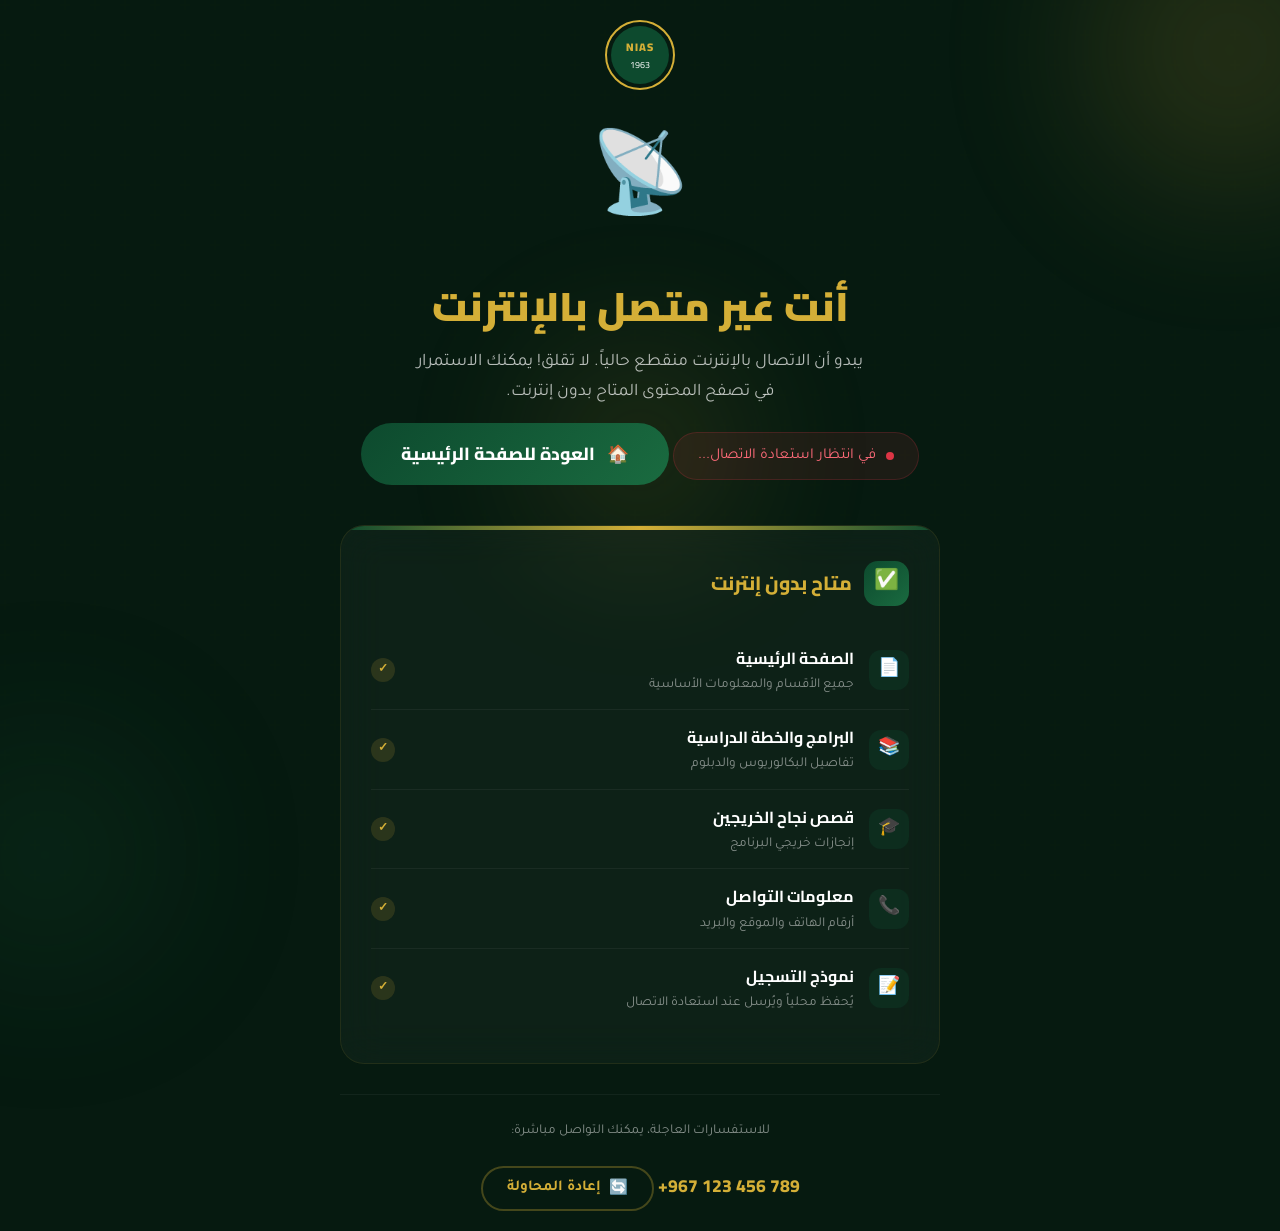
<file: offline.html>
<!DOCTYPE html>
<html lang="ar" dir="rtl">
<head>
<meta charset="UTF-8">
<meta name="viewport" content="width=device-width, initial-scale=1.0">
<meta name="theme-color" content="#0d4a2e">
<meta name="description" content="وضع عدم الاتصال - بروشور إدارة المستشفيات NIAS">
<title>غير متصل | المعهد الوطني للعلوم الإدارية - فرع إب</title>

<!-- Preconnect -->
<link rel="preconnect" href="https://fonts.googleapis.com">
<link href="https://fonts.googleapis.com/css2?family=Cairo:wght@400;700;800;900&family=Tajawal:wght@400;500;700&display=swap" rel="stylesheet">

<style>
/* ═══════════════════════════════════════════════════════════ */
/*  Offline Page - NIAS Hospital Management Brochure             */
/* ═══════════════════════════════════════════════════════════ */
:root {
  --gold: #d4af37;
  --gold-light: #f0d060;
  --green: #0d4a2e;
  --green-dark: #061a10;
  --green-light: #1a6b40;
  --white: #ffffff;
  --text-light: rgba(255,255,255,0.7);
  --text-muted: rgba(255,255,255,0.5);
  --shadow: 0 20px 60px rgba(0,0,0,0.3);
  --radius: 24px;
  --transition: all 0.4s cubic-bezier(0.25, 0.46, 0.45, 0.94);
}

* { margin: 0; padding: 0; box-sizing: border-box; }

html { scroll-behavior: smooth; }

body {
  font-family: 'Tajawal', 'Cairo', sans-serif;
  background: var(--green-dark);
  color: var(--white);
  min-height: 100vh;
  display: flex;
  align-items: center;
  justify-content: center;
  padding: 20px;
  line-height: 1.7;
  overflow-x: hidden;
  position: relative;
}

/* Animated background pattern */
body::before {
  content: '';
  position: fixed;
  inset: 0;
  background: url("data:image/svg+xml,%3Csvg width='60' height='60' viewBox='0 0 60 60' xmlns='http://www.w3.org/2000/svg'%3E%3Cg fill='none' fill-rule='evenodd'%3E%3Cg fill='%23d4af37' fill-opacity='0.02'%3E%3Cpath d='M36 34v-4h-2v4h-4v2h4v4h2v-4h4v-2h-4zm0-30V0h-2v4h-4v2h4v4h2V6h4V4h-4zM6 34v-4H4v4H0v2h4v4h2v-4h4v-2H6zM6 4V0H4v4H0v2h4v4h2V6h4V4H6z'/%3E%3C/g%3E%3C/g%3E%3C/svg%3E");
  opacity: 0.5;
  z-index: 0;
}

/* Glow effects */
.glow-orb {
  position: fixed;
  border-radius: 50%;
  filter: blur(80px);
  opacity: 0.15;
  z-index: 0;
  animation: float 20s ease-in-out infinite;
}
.glow-orb:nth-child(1) {
  width: 300px; height: 300px;
  background: var(--gold);
  top: -100px; right: -100px;
  animation-delay: 0s;
}
.glow-orb:nth-child(2) {
  width: 250px; height: 250px;
  background: var(--green-light);
  bottom: -80px; left: -80px;
  animation-delay: -5s;
}
.glow-orb:nth-child(3) {
  width: 200px; height: 200px;
  background: var(--gold);
  top: 50%; left: 50%;
  transform: translate(-50%, -50%);
  animation-delay: -10s;
}

@keyframes float {
  0%, 100% { transform: translate(0, 0) scale(1); }
  33% { transform: translate(30px, -30px) scale(1.1); }
  66% { transform: translate(-20px, 20px) scale(0.9); }
}

/* Main Container */
.container {
  position: relative;
  z-index: 1;
  max-width: 600px;
  width: 100%;
  text-align: center;
}

/* NIAS Badge */
.nias-badge {
  width: 70px; height: 70px;
  margin: 0 auto 30px;
}
.badge-ring {
  width: 100%; height: 100%;
  border: 2px solid var(--gold);
  border-radius: 50%;
  display: flex; align-items: center; justify-content: center;
  padding: 4px;
  animation: pulse 3s ease-in-out infinite;
}
@keyframes pulse {
  0%, 100% { box-shadow: 0 0 0 0 rgba(212,175,55,0.3); }
  50% { box-shadow: 0 0 0 15px rgba(212,175,55,0); }
}
.badge-inner {
  width: 100%; height: 100%;
  background: var(--green);
  border-radius: 50%;
  display: flex; flex-direction: column;
  align-items: center; justify-content: center;
}
.badge-nias {
  font-size: 11px; font-weight: 900;
  color: var(--gold); letter-spacing: 1px;
  font-family: 'Cairo', sans-serif;
}
.badge-year {
  font-size: 9px; color: var(--white);
  font-family: 'Cairo', sans-serif;
}

/* Offline Icon */
.offline-icon {
  font-size: 80px;
  margin-bottom: 25px;
  display: block;
  animation: iconFloat 3s ease-in-out infinite;
}
@keyframes iconFloat {
  0%, 100% { transform: translateY(0); }
  50% { transform: translateY(-10px); }
}

/* Title */
.title {
  font-family: 'Cairo', sans-serif;
  font-size: clamp(1.8rem, 5vw, 2.5rem);
  font-weight: 900;
  color: var(--gold);
  margin-bottom: 15px;
  line-height: 1.3;
}

/* Subtitle */
.subtitle {
  font-size: 1.1rem;
  color: var(--text-light);
  margin-bottom: 15px;
  max-width: 450px;
  margin-left: auto;
  margin-right: auto;
}

/* Connection Status */
.status-box {
  display: inline-flex;
  align-items: center;
  gap: 10px;
  background: rgba(220, 53, 69, 0.1);
  border: 1px solid rgba(220, 53, 69, 0.2);
  padding: 10px 24px;
  border-radius: 50px;
  margin-bottom: 30px;
  font-size: 0.95rem;
  color: #ff6b7a;
}
.status-dot {
  width: 8px; height: 8px;
  background: #dc3545;
  border-radius: 50%;
  animation: blink 1.5s ease-in-out infinite;
}
@keyframes blink {
  0%, 100% { opacity: 1; }
  50% { opacity: 0.3; }
}

/* CTA Button */
.cta-btn {
  display: inline-flex;
  align-items: center;
  gap: 12px;
  background: linear-gradient(135deg, var(--green), var(--green-light));
  color: var(--white);
  padding: 16px 40px;
  border-radius: 50px;
  font-family: 'Cairo', sans-serif;
  font-size: 1.1rem;
  font-weight: 800;
  text-decoration: none;
  transition: var(--transition);
  position: relative;
  overflow: hidden;
  border: none;
  cursor: pointer;
  margin-bottom: 40px;
}
.cta-btn::before {
  content: '';
  position: absolute; top: 0; left: -100%;
  width: 100%; height: 100%;
  background: linear-gradient(120deg, transparent, rgba(255,255,255,0.2), transparent);
  transition: 0.8s;
}
.cta-btn:hover::before { left: 100%; }
.cta-btn:hover {
  transform: translateY(-3px);
  box-shadow: 0 15px 40px rgba(13,74,46,0.4);
}
.cta-btn:active { transform: translateY(-1px); }

/* Cached Content Card */
.cached-card {
  background: rgba(255,255,255,0.03);
  backdrop-filter: blur(20px);
  border: 1px solid rgba(212,175,55,0.1);
  border-radius: var(--radius);
  padding: 35px 30px;
  text-align: right;
  position: relative;
  overflow: hidden;
}
.cached-card::before {
  content: '';
  position: absolute; top: 0; right: 0;
  width: 100%; height: 4px;
  background: linear-gradient(90deg, var(--green), var(--gold), var(--green));
}

.cached-header {
  display: flex;
  align-items: center;
  gap: 12px;
  margin-bottom: 25px;
}
.cached-icon {
  width: 45px; height: 45px;
  background: linear-gradient(135deg, var(--green), var(--green-light));
  border-radius: 14px;
  display: flex; align-items: center; justify-content: center;
  font-size: 20px;
  flex-shrink: 0;
}
.cached-title {
  font-family: 'Cairo', sans-serif;
  font-size: 1.2rem;
  font-weight: 800;
  color: var(--gold);
}

/* Offline Features List */
.features-list {
  list-style: none;
  padding: 0;
}
.features-list li {
  display: flex;
  align-items: center;
  gap: 15px;
  padding: 14px 0;
  border-bottom: 1px solid rgba(255,255,255,0.05);
  transition: var(--transition);
}
.features-list li:last-child { border-bottom: none; }
.features-list li:hover {
  padding-right: 10px;
  background: rgba(255,255,255,0.02);
  border-radius: 12px;
  padding: 14px 12px;
}
.feature-icon {
  width: 40px; height: 40px;
  background: rgba(13,74,46,0.3);
  border-radius: 12px;
  display: flex; align-items: center; justify-content: center;
  font-size: 18px;
  flex-shrink: 0;
}
.feature-text h4 {
  font-family: 'Cairo', sans-serif;
  font-size: 1rem;
  font-weight: 700;
  color: var(--white);
  margin-bottom: 3px;
}
.feature-text p {
  font-size: 0.85rem;
  color: var(--text-muted);
  line-height: 1.5;
}
.feature-check {
  margin-right: auto;
  width: 24px; height: 24px;
  background: rgba(212,175,55,0.15);
  border-radius: 50%;
  display: flex; align-items: center; justify-content: center;
  color: var(--gold);
  font-size: 12px;
  font-weight: 900;
}

/* Footer info */
.footer-info {
  margin-top: 30px;
  padding-top: 25px;
  border-top: 1px solid rgba(255,255,255,0.05);
}
.footer-info p {
  font-size: 0.85rem;
  color: var(--text-muted);
  margin-bottom: 8px;
}
.footer-info .phone {
  font-family: 'Cairo', sans-serif;
  font-size: 1.1rem;
  font-weight: 800;
  color: var(--gold);
  direction: ltr;
  display: inline-block;
}

/* Retry button */
.retry-btn {
  display: inline-flex;
  align-items: center;
  gap: 8px;
  background: transparent;
  color: var(--gold);
  border: 2px solid rgba(212,175,55,0.3);
  padding: 10px 24px;
  border-radius: 50px;
  font-family: 'Tajawal', sans-serif;
  font-size: 0.95rem;
  font-weight: 700;
  cursor: pointer;
  transition: var(--transition);
  margin-top: 15px;
}
.retry-btn:hover {
  background: rgba(212,175,55,0.1);
  border-color: var(--gold);
  transform: translateY(-2px);
}
.retry-btn.spinning .retry-icon {
  animation: spin 1s linear infinite;
}
@keyframes spin { to { transform: rotate(360deg); } }

/* Responsive */
@media (max-width: 480px) {
  .container { padding: 0 10px; }
  .cached-card { padding: 25px 20px; }
  .title { font-size: 1.6rem; }
  .features-list li { gap: 10px; }
  .feature-icon { width: 35px; height: 35px; font-size: 16px; }
}

/* Reduced motion */
@media (prefers-reduced-motion: reduce) {
  *, *::before, *::after {
    animation-duration: 0.01ms !important;
    animation-iteration-count: 1 !important;
    transition-duration: 0.01ms !important;
  }
}
</style>
</head>
<body>

<!-- Background glow effects -->
<div class="glow-orb"></div>
<div class="glow-orb"></div>
<div class="glow-orb"></div>

<div class="container">

  <!-- NIAS Badge -->
  <div class="nias-badge">
    <div class="badge-ring">
      <div class="badge-inner">
        <span class="badge-nias">NIAS</span>
        <span class="badge-year">1963</span>
      </div>
    </div>
  </div>

  <!-- Offline Icon -->
  <span class="offline-icon">📡</span>

  <!-- Title -->
  <h1 class="title">أنت غير متصل بالإنترنت</h1>

  <!-- Subtitle -->
  <p class="subtitle">
    يبدو أن الاتصال بالإنترنت منقطع حالياً. لا تقلق! يمكنك الاستمرار في تصفح المحتوى المتاح بدون إنترنت.
  </p>

  <!-- Status -->
  <div class="status-box">
    <span class="status-dot"></span>
    <span>في انتظار استعادة الاتصال...</span>
  </div>

  <!-- CTA -->
  <a href="/" class="cta-btn">
    <span>🏠</span>
    <span>العودة للصفحة الرئيسية</span>
  </a>

  <!-- Cached Content Card -->
  <div class="cached-card">
    <div class="cached-header">
      <div class="cached-icon">✅</div>
      <h3 class="cached-title">متاح بدون إنترنت</h3>
    </div>

    <ul class="features-list">
      <li>
        <div class="feature-icon">📄</div>
        <div class="feature-text">
          <h4>الصفحة الرئيسية</h4>
          <p>جميع الأقسام والمعلومات الأساسية</p>
        </div>
        <div class="feature-check">✓</div>
      </li>
      <li>
        <div class="feature-icon">📚</div>
        <div class="feature-text">
          <h4>البرامج والخطة الدراسية</h4>
          <p>تفاصيل البكالوريوس والدبلوم</p>
        </div>
        <div class="feature-check">✓</div>
      </li>
      <li>
        <div class="feature-icon">🎓</div>
        <div class="feature-text">
          <h4>قصص نجاح الخريجين</h4>
          <p>إنجازات خريجي البرنامج</p>
        </div>
        <div class="feature-check">✓</div>
      </li>
      <li>
        <div class="feature-icon">📞</div>
        <div class="feature-text">
          <h4>معلومات التواصل</h4>
          <p>أرقام الهاتف والموقع والبريد</p>
        </div>
        <div class="feature-check">✓</div>
      </li>
      <li>
        <div class="feature-icon">📝</div>
        <div class="feature-text">
          <h4>نموذج التسجيل</h4>
          <p>يُحفظ محلياً ويُرسل عند استعادة الاتصال</p>
        </div>
        <div class="feature-check">✓</div>
      </li>
    </ul>
  </div>

  <!-- Footer Info -->
  <div class="footer-info">
    <p>للاستفسارات العاجلة، يمكنك التواصل مباشرة:</p>
    <p class="phone">+967 123 456 789</p>
    <button class="retry-btn" onclick="checkConnection()">
      <span class="retry-icon">🔄</span>
      <span>إعادة المحاولة</span>
    </button>
  </div>

</div>

<script>
// Check connection status
function checkConnection() {
  const btn = document.querySelector('.retry-btn');
  btn.classList.add('spinning');

  setTimeout(() => {
    btn.classList.remove('spinning');
    if (navigator.onLine) {
      window.location.reload();
    } else {
      // Show brief notification
      const status = document.querySelector('.status-box span:last-child');
      const original = status.textContent;
      status.textContent = 'لا يزال الاتصال غير متوفر...';
      status.style.color = '#ff6b7a';
      setTimeout(() => {
        status.textContent = original;
        status.style.color = '';
      }, 2000);
    }
  }, 1500);
}

// Listen for online event
window.addEventListener('online', () => {
  const status = document.querySelector('.status-box');
  status.innerHTML = '<span style="color:#28a745;font-weight:700;">✓</span> <span style="color:#28a745;">تم استعادة الاتصال! جاري التحميل...</span>';
  status.style.background = 'rgba(40,167,69,0.1)';
  status.style.borderColor = 'rgba(40,167,69,0.2)';

  setTimeout(() => {
    window.location.reload();
  }, 1500);
});

// Update status dot color based on connection
window.addEventListener('offline', () => {
  document.querySelector('.status-dot').style.background = '#dc3545';
});

// Register background sync for form data
if ('serviceWorker' in navigator && 'SyncManager' in window) {
  navigator.serviceWorker.ready.then(registration => {
    // Register periodic sync for checking connection
    registration.periodicSync?.register('check-connection', {
      minInterval: 60000 // 1 minute
    }).catch(err => console.log('Periodic sync not supported'));
  });
}
</script>

</body>
</html>
</file>
